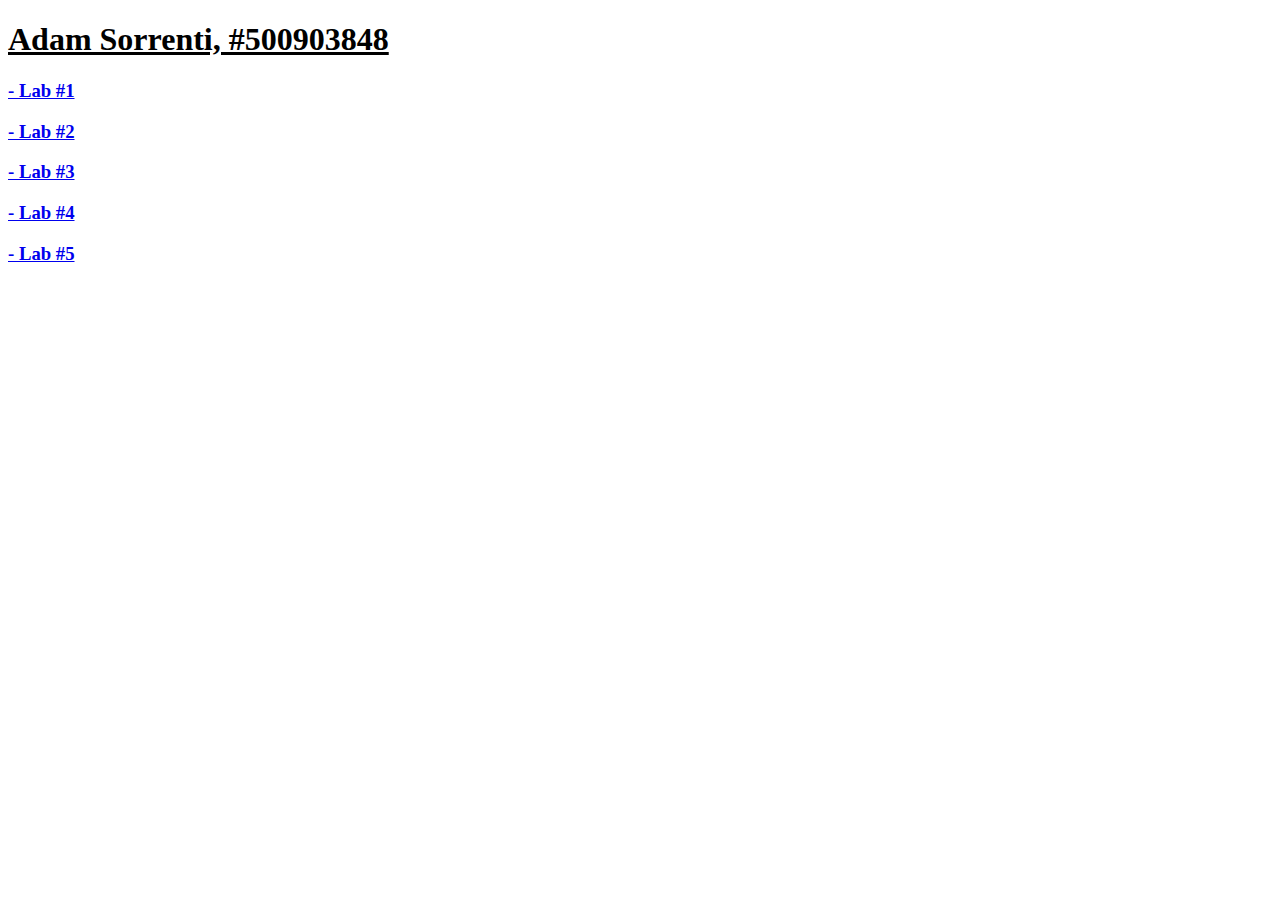
<file: public_html/index.html>
<!DOCTYPE html>
<html lang="en">
<head>
<meta charset="utf-8" />
<title>Adam Sorrenti</title>
</head>
<body>
	<h1><u>Adam Sorrenti, #500903848</u></h1>
	
	<div>
		<h3><a href="/lab01/lab01.html">- Lab #1</a></h3>
		<h3><a href="/lab02/lab02.html">- Lab #2</a></h3>
		<h3><a href="/lab03/lab03.html">- Lab #3</a></h3>
        <h3><a href="/lab04/lab04.html">- Lab #4</a></h3>
		<h3><a href="/lab05/lab05.html">- Lab #5</a></h3>
	</div>
</body>
</html>
</file>
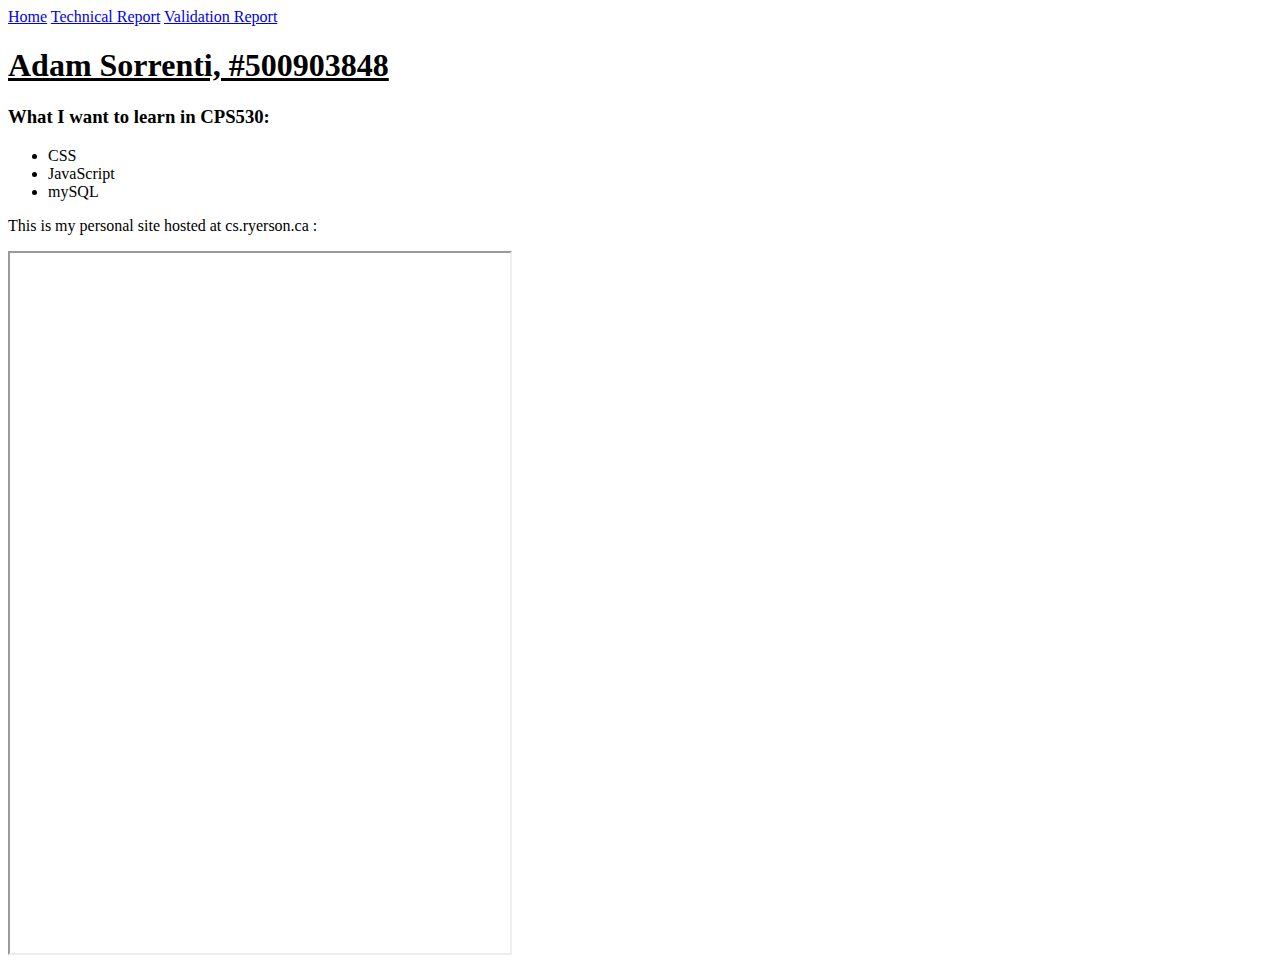
<file: public_html/lab01/lab01.html>
<!DOCTYPE html>
<html lang="en">
<head>
<meta charset="utf-8" />
<title>Adam Sorrenti</title>
</head>
<body>
	<div class="menu" >
	  <a class="active" href="http://cps530.x10.mx">Home</a>
	  <a href="/lab01/technical.html">Technical Report</a>
	  <a href="/lab01/validation.html">Validation Report</a>
	</div>
	
	<h1><u>Adam Sorrenti, #500903848</u></h1>
	
	<div>
		<h3>What I want to learn in CPS530:</h3>
		
		<ul>
			<li>CSS</li>
			<li>JavaScript</li>
			<li>mySQL</li>
		</ul>
	</div>
	<div>
		<p>This is my personal site hosted at cs.ryerson.ca :</p>
		<iframe width="500" height="700" src="http://cs.ryerson.ca/~apsorren/"></iframe>
	</div>
</body>
</html>
</file>
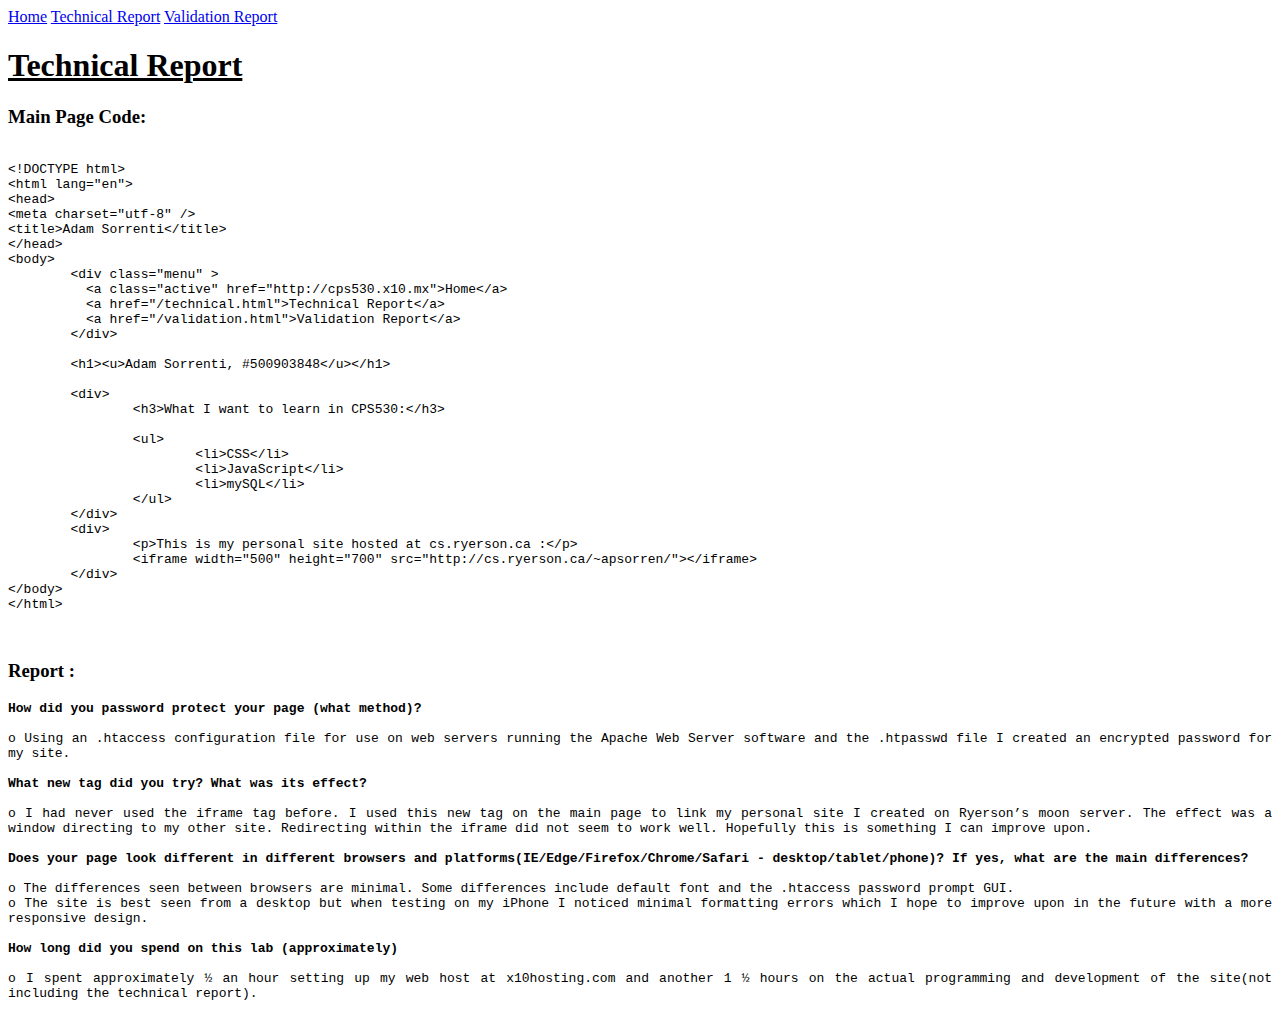
<file: public_html/lab01/technical.html>
<!DOCTYPE html>
<html lang="en">
<head>
<meta charset="utf-8" />
<title>Adam Sorrenti</title>
</head>
<body>
	<div class="menu" >
	  <a class="active" href="http://cps530.x10.mx">Home</a>
	  <a href="/lab01/technical.html">Technical Report</a>
	  <a href="/lab01/validation.html">Validation Report</a>
	</div>
	
	<h1><u>Technical Report</u></h1>
	
	<div>
		<h3>Main Page Code:</h3>
		<pre style="white-space: pre-wrap;word-wrap: break-word;text-align: justify;">
			<code>
&lt;!DOCTYPE html&gt;
&lt;html lang="en"&gt;
&lt;head&gt;
&lt;meta charset="utf-8" /&gt;
&lt;title&gt;Adam Sorrenti&lt;/title&gt;
&lt;/head&gt;
&lt;body&gt;
	&lt;div class="menu" &gt;
	  &lt;a class="active" href="http://cps530.x10.mx"&gt;Home&lt;/a&gt;
	  &lt;a href="/technical.html"&gt;Technical Report&lt;/a&gt;
	  &lt;a href="/validation.html"&gt;Validation Report&lt;/a&gt;
	&lt;/div&gt;

	&lt;h1&gt;&lt;u&gt;Adam Sorrenti, #500903848&lt;/u&gt;&lt;/h1&gt;

	&lt;div&gt;
		&lt;h3&gt;What I want to learn in CPS530:&lt;/h3&gt;

		&lt;ul&gt;
			&lt;li&gt;CSS&lt;/li&gt;
			&lt;li&gt;JavaScript&lt;/li&gt;
			&lt;li&gt;mySQL&lt;/li&gt;
		&lt;/ul&gt;
	&lt;/div&gt;
	&lt;div&gt;
		&lt;p&gt;This is my personal site hosted at cs.ryerson.ca :&lt;/p&gt;
		&lt;iframe width="500" height="700" src="http://cs.ryerson.ca/~apsorren/"&gt;&lt;/iframe&gt;
	&lt;/div&gt;
&lt;/body&gt;
&lt;/html&gt;
			</code>
		</pre>
	</div>
	
<div>
		<h3>Report	:</h3>
		<pre style="white-space: pre-wrap;word-wrap: break-word;text-align: justify;">
<strong>How did you password protect your page (what method)?</strong>

o Using an .htaccess configuration file for use on web servers running the Apache Web Server software and the .htpasswd file I created an encrypted password for my site.
<strong>
What new tag did you try? What was its effect?</strong>

o I had never used the iframe tag before. I used this new tag on the main page to link my personal site I created on Ryerson’s moon server. The effect was a window directing to my other site. Redirecting within the iframe did not seem to work well. Hopefully this is something I can improve upon.

<strong>Does your page look different in different browsers and platforms(IE/Edge/Firefox/Chrome/Safari - desktop/tablet/phone)? If yes, what are the main differences?</strong>

o The differences seen between browsers are minimal. Some differences include default font and the .htaccess password prompt GUI. 
o The site is best seen from a desktop but when testing on my iPhone I noticed minimal formatting errors which I hope to improve upon in the future with a more responsive design.

<strong>How long did you spend on this lab (approximately)</strong>

o I spent approximately ½ an hour setting up my web host at x10hosting.com and another 1 ½ hours on the actual programming and development of the site(not including the technical report).
		</pre>
	</div>
</body>
</html>
</file>
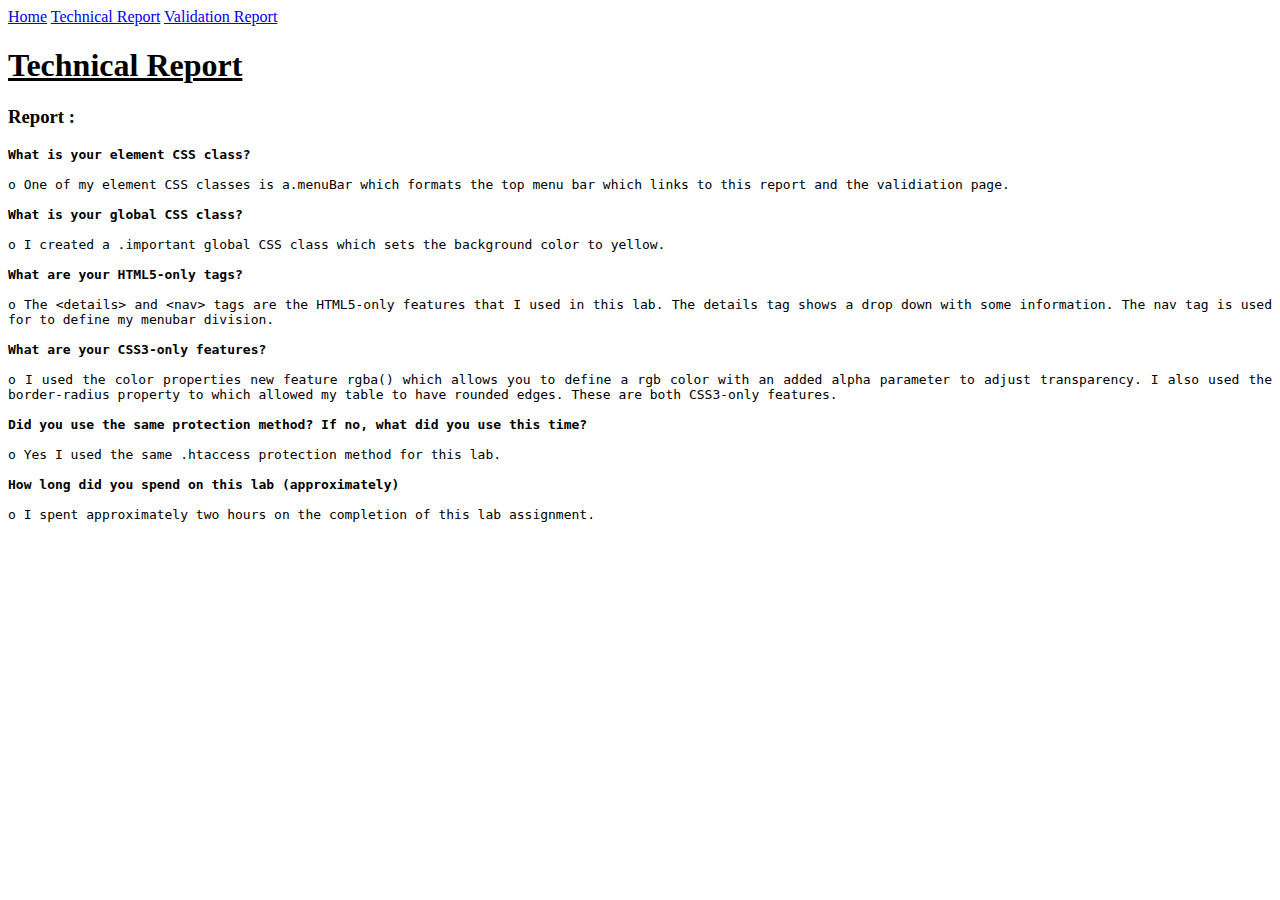
<file: public_html/lab02/technical.html>
<!DOCTYPE html>
<html lang="en">
<head>
<meta charset="utf-8" />
<title>Adam Sorrenti</title>
</head>
<body>
	<div class="menu" >
	  <a href="http://cps530.x10.mx">Home</a>
	  <a href="/lab02/technical.html">Technical Report</a>
	  <a href="/lab02/validation.html">Validation Report</a>
	</div>
	
	<h1><u>Technical Report</u></h1>
	
		<h3>Report	:</h3>
		<pre style="white-space: pre-wrap;word-wrap: break-word;text-align: justify;">
<strong>What is your element CSS class?</strong>

o One of my element CSS classes is a.menuBar which formats the top menu bar which links to this report and the validiation page.

<strong>What is your global CSS class?</strong>

o I created a .important global CSS class which sets the background color to yellow.

<strong>What are your HTML5-only tags?</strong>

o The &lt;details&gt; and &lt;nav&gt; tags are the HTML5-only features that I used in this lab. The details tag shows a drop down with some information. The nav tag is used for to define my menubar division.

<strong>What are your CSS3-only features?</strong>

o I used the color properties new feature rgba() which allows you to define a rgb color with an added alpha parameter to adjust transparency. I also used the border-radius property to which allowed my table to have rounded edges. These are both CSS3-only features.

<strong>Did you use the same protection method? If no, what did you use this time?</strong>

o Yes I used the same .htaccess protection method for this lab.

<strong>How long did you spend on this lab (approximately)</strong>

o I spent approximately two hours on the completion of this lab assignment.
		</pre>
	</div>
</body>
</html>
</file>
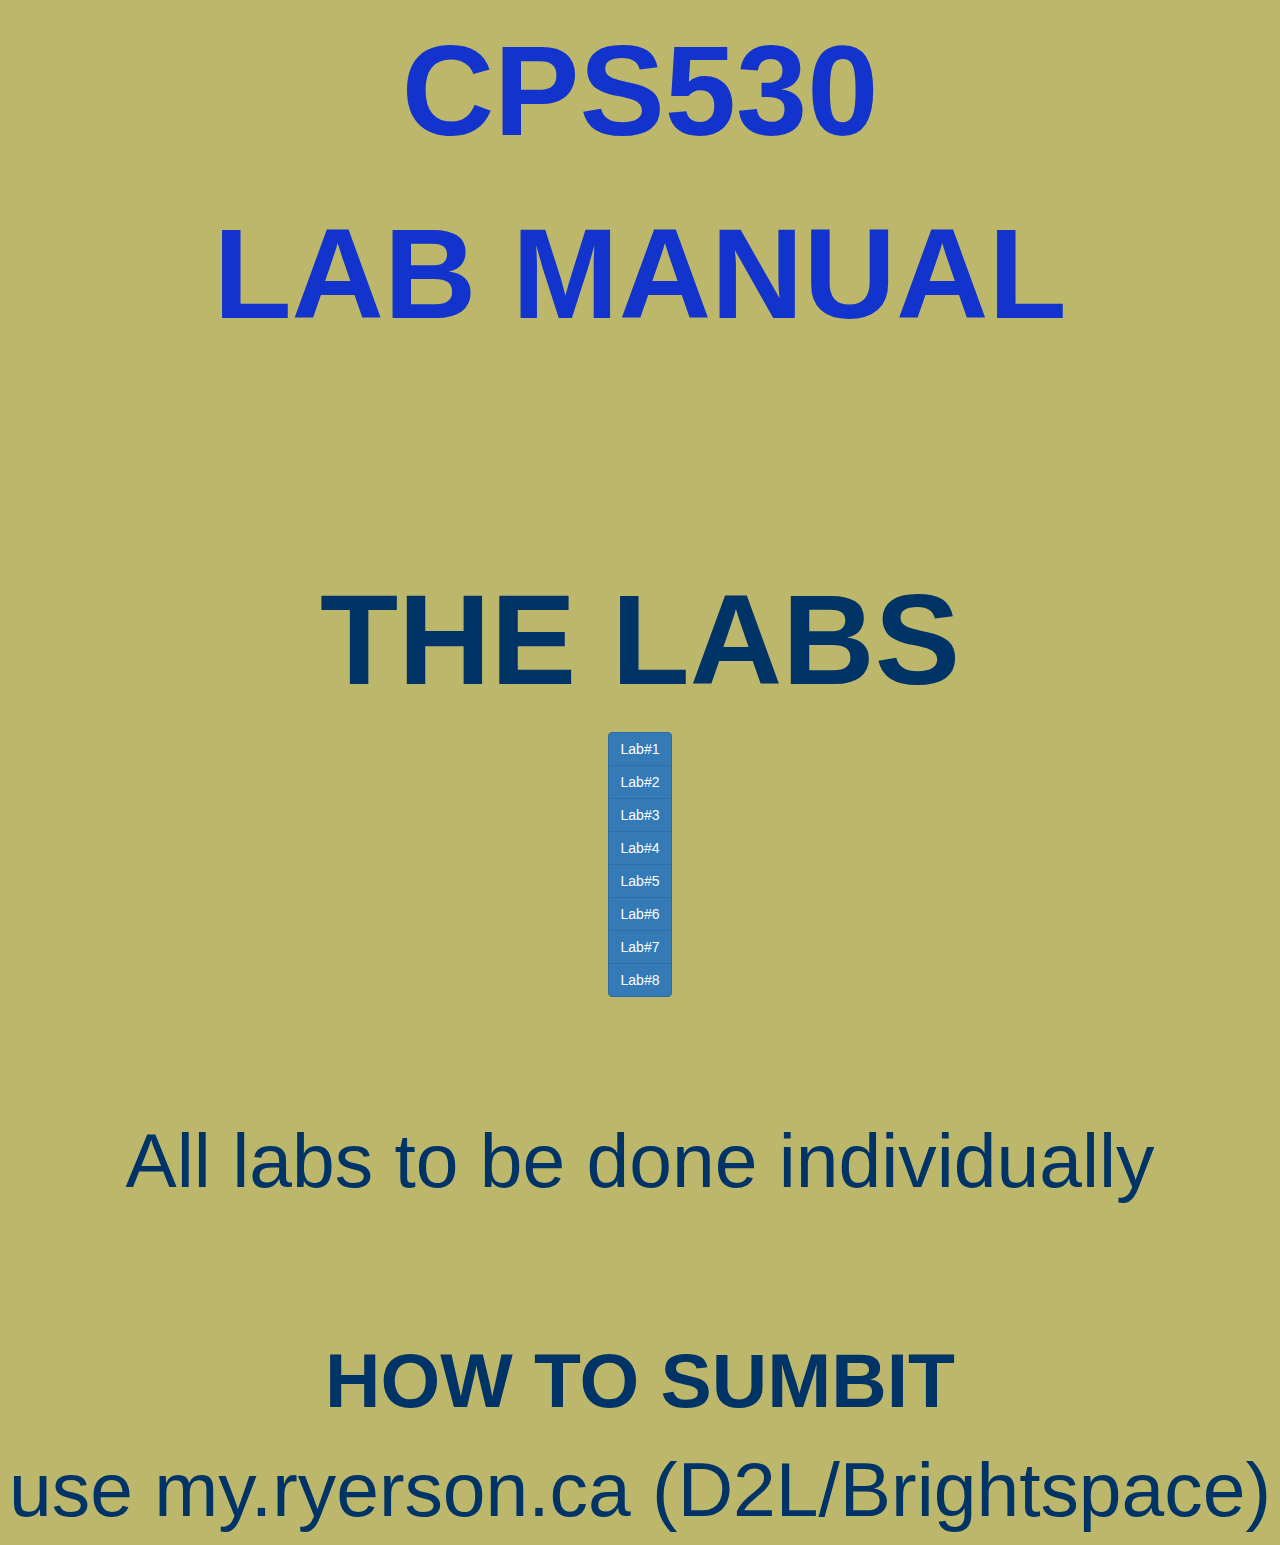
<file: public_html/lab03/buttons.html>
<!DOCTYPE html>
<html>
<head>
<title>CPS530 Lab Manual - Menu</title>
<meta charset="UTF-8">
<meta http-equiv="X-UA-Compatible" content="IE=edge">
<link rel="stylesheet" href="https://www.w3schools.com/w3css/4/w3.css">
<link rel="stylesheet" href="https://maxcdn.bootstrapcdn.com/bootstrap/3.4.0/css/bootstrap.min.css">
<link rel="stylesheet" type="text/css" href="styles.css">
<script src="https://ajax.googleapis.com/ajax/libs/jquery/3.4.1/jquery.min.js"></script>
<script src="https://maxcdn.bootstrapcdn.com/bootstrap/3.4.0/js/bootstrap.min.js"></script>
</head>

<body class="buttons">

<span style="font-weight:bold;font-size:10vw;color:#1234cc;">CPS530<br>
LAB MANUAL</span><br><br>


<b>THE LABS</b><br />
<div class="btn-group-vertical w3-container" style="font-size:1vw">
	<button type="button" class="btn btn-primary">Lab#1</button>
	<button type="button" class="btn btn-primary">Lab#2</button>
	<a class="btn btn-primary" href="main.html" target="lab03" role="button">Lab#3</a>
	<button type="button" class="btn btn-primary">Lab#4</button>
	<button type="button" class="btn btn-primary">Lab#5</button>
	<button type="button" class="btn btn-primary">Lab#6</button>
	<button type="button" class="btn btn-primary">Lab#7</button>
	<button type="button" class="btn btn-primary">Lab#8</button>
</div>
<div style="font-size:6vw">
<br>All labs to be done individually<br><br>

<b>HOW TO SUMBIT</b><br />
use my.ryerson.ca (D2L/Brightspace)<br />
	
</div>


</body>
</html>
</file>
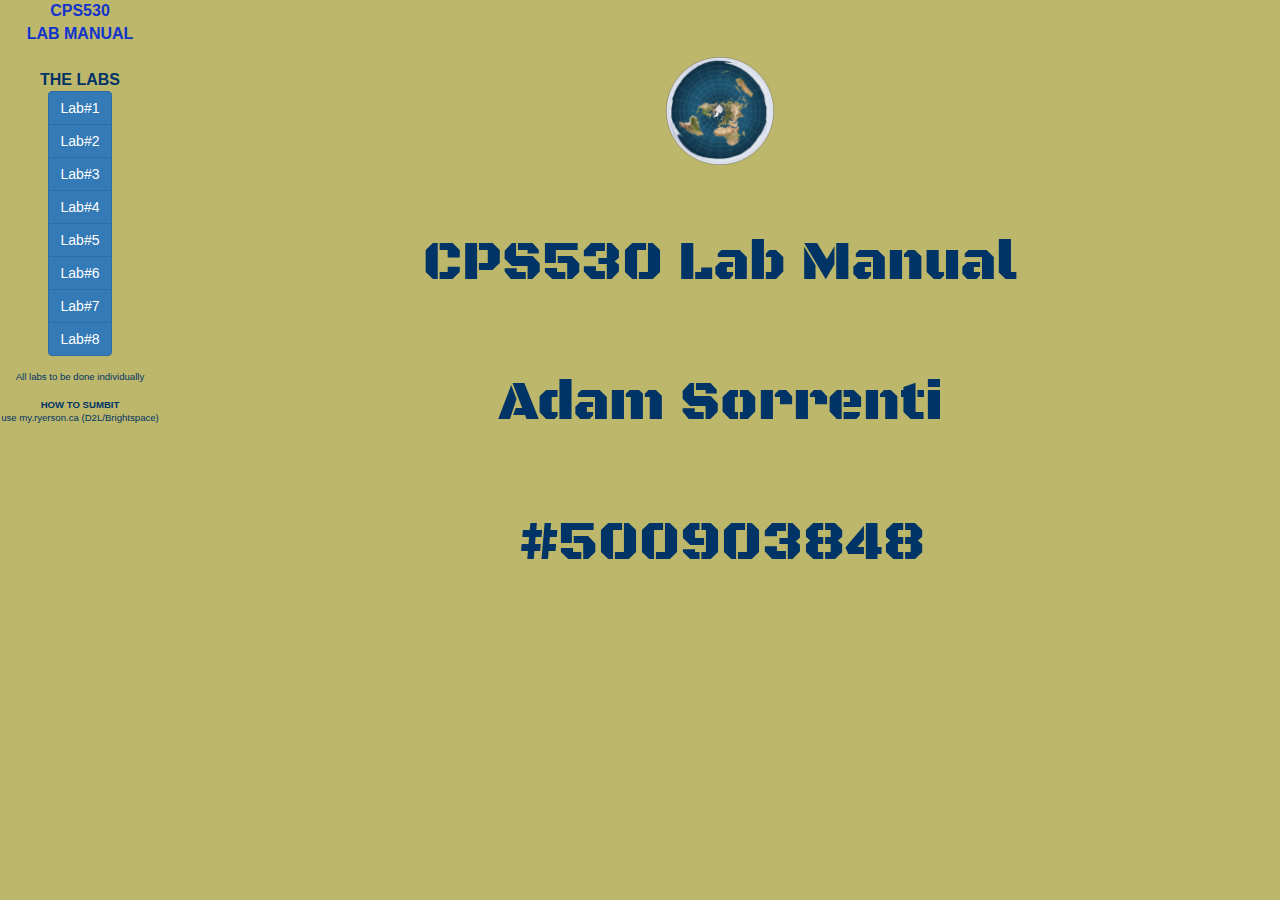
<file: public_html/lab03/lab03.html>
<!DOCTYPE html>
<html>
<head>
<title>CPS530 Lab Manual</title>
</head>
<meta charset="UTF-8">
<meta http-equiv="X-UA-Compatible" content="IE=edge">
<meta name="viewport" content="width=device-width, initial-scale=1">
<link rel="stylesheet" href="https://www.w3schools.com/w3css/4/w3.css">
<frameset framespacing="0" border="false" frameborder="0" cols="160,*">
  <frame style="width: 20%;" name="buttons" target="lab03" src="buttons.html" scrolling="auto">
  <frame style="width: 80%;" name="lab03" src="title.html" scrolling="auto" target="lab03">
  <noframes>
  <body bgcolor="#FFFFFF">
  <p>This page uses frames, but your browser doesn't support them. </p>
  </body>
  </noframes>
</frameset>
</html>
</file>
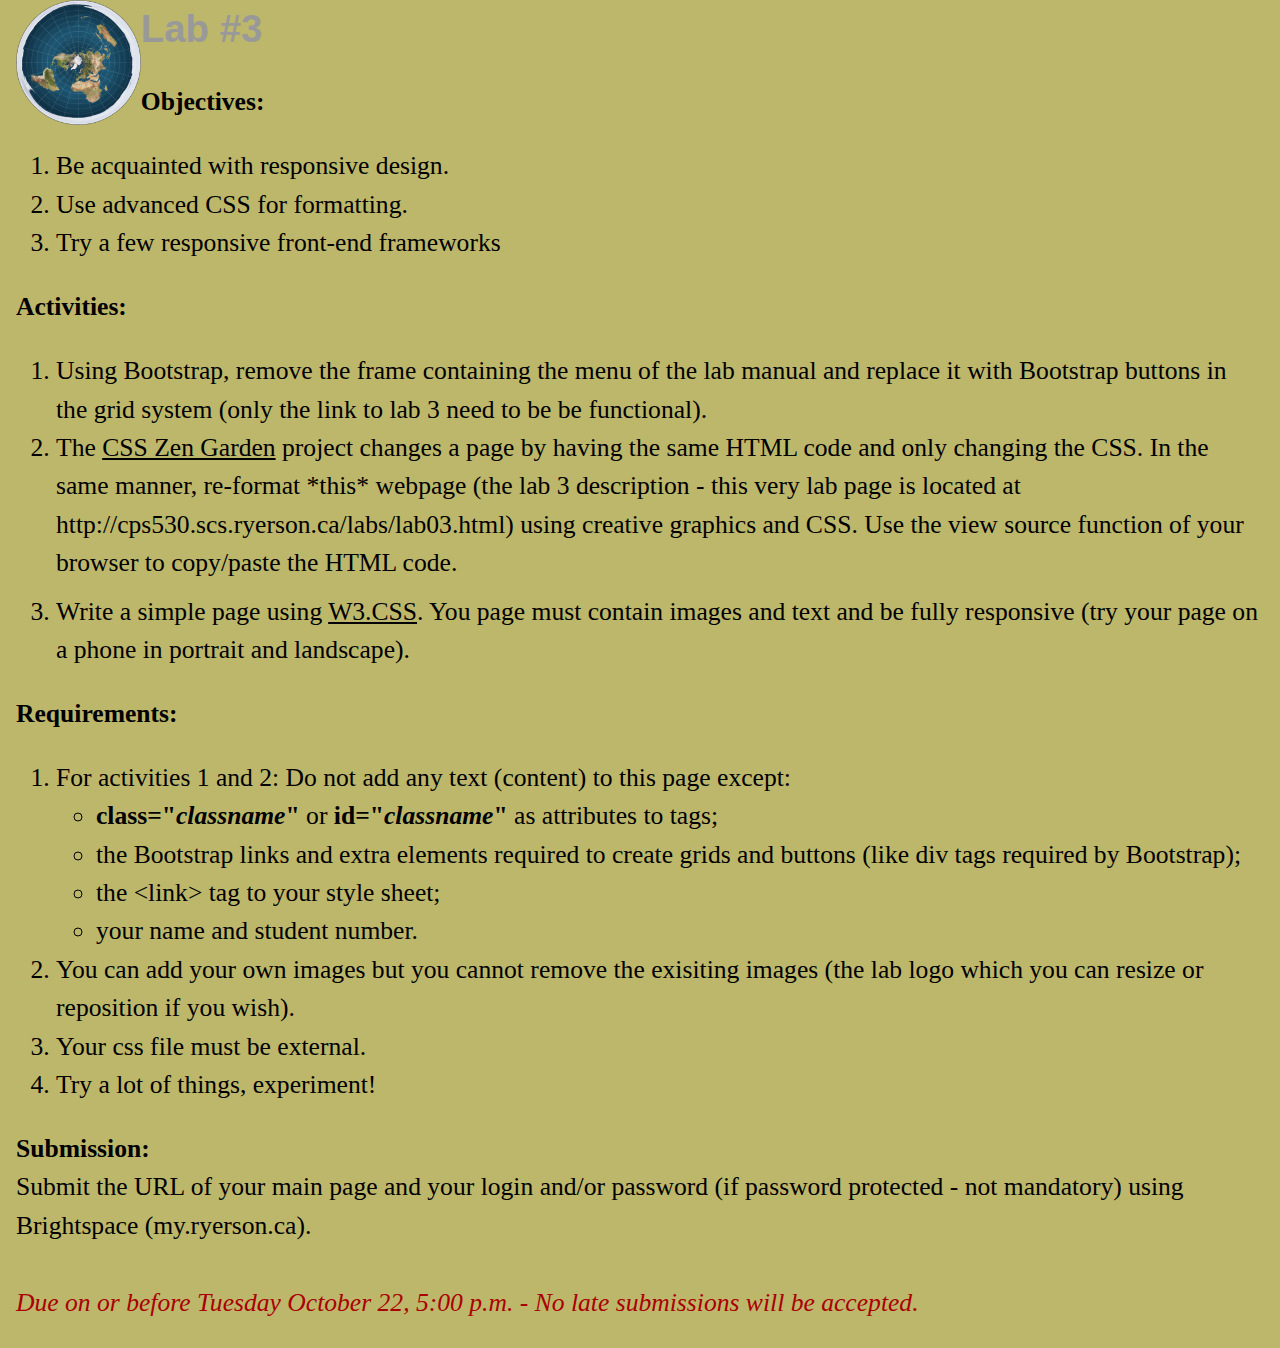
<file: public_html/lab03/main.html>
<!DOCTYPE html>
<html>
<head><title>CPS530 Lab 3</title>
</head>
<meta charset="UTF-8">
<meta http-equiv="X-UA-Compatible" content="IE=edge">
<meta name="viewport" content="width=device-width, initial-scale=1">
<link rel="stylesheet" href="https://www.w3schools.com/w3css/4/w3.css">
<link rel="stylesheet" type="text/css" href="styles.css">
<body class="w3-container content">
<img src="flatearth.png" width="10%" align="left" />
<h1 class="header">Lab #3</h1>

<p>
<p>
<p><b>Objectives:</b>
<ol>
<li>Be acquainted with responsive design.</li>
<li>Use advanced CSS for formatting.</li>
<li>Try a few responsive front-end frameworks</li>
</ol>
</p>

<p>
<b>Activities:</b>
<ol>
<li>Using Bootstrap, remove the frame containing the menu of the lab manual and replace it with Bootstrap buttons in the grid system (only the link to lab 3 need to be be functional).</li>
<li>The <a href="http://www.csszengarden.com/">CSS Zen Garden</a> project changes a page by having the same HTML code and only changing the CSS. In the same manner, re-format *this* webpage (the lab 3 description - this very lab page is located at http://cps530.scs.ryerson.ca/labs/lab03.html) using creative graphics and CSS. Use the view source function of your browser to copy/paste the HTML code.</li>

<li style="margin-top:10px;">Write a simple page using <a href="https://www.w3schools.com/w3css/default.asp">W3.CSS</a>. You page must contain images and text and be fully responsive (try your page on a phone in portrait and landscape).</li>
</ol>
</p>

<p>
<b>Requirements:</b>
<ol>
<li>For activities 1 and 2: Do not add any text (content) to this page except:
	<ul><li><b>class="<i>classname</i>"</b> or <b>id="<i>classname</i>"</b> as attributes to tags;</li>
	<li>the Bootstrap links and extra elements required to create grids and buttons (like div tags required by Bootstrap);</li>
	<li>the &lt;link&gt; tag to your style sheet;</li>
	<li>your name and student number.</li>
	</ul>
<li>You can add your own images but you cannot remove the exisiting images (the lab logo which you can resize or reposition if you wish).
<li>Your css file must be external.</li>
<li>Try a lot of things, experiment!</li>
</ol>
</p>

<p>
<b>Submission:</b><br>
Submit the URL of your main page and your login and/or password (if password protected - not mandatory) using Brightspace (my.ryerson.ca).<br><br>

<em style="color:#aa0000;">Due on or before Tuesday October 22, 5:00 p.m. - No late submissions will be accepted.</em>

</body>
</html>
</file>
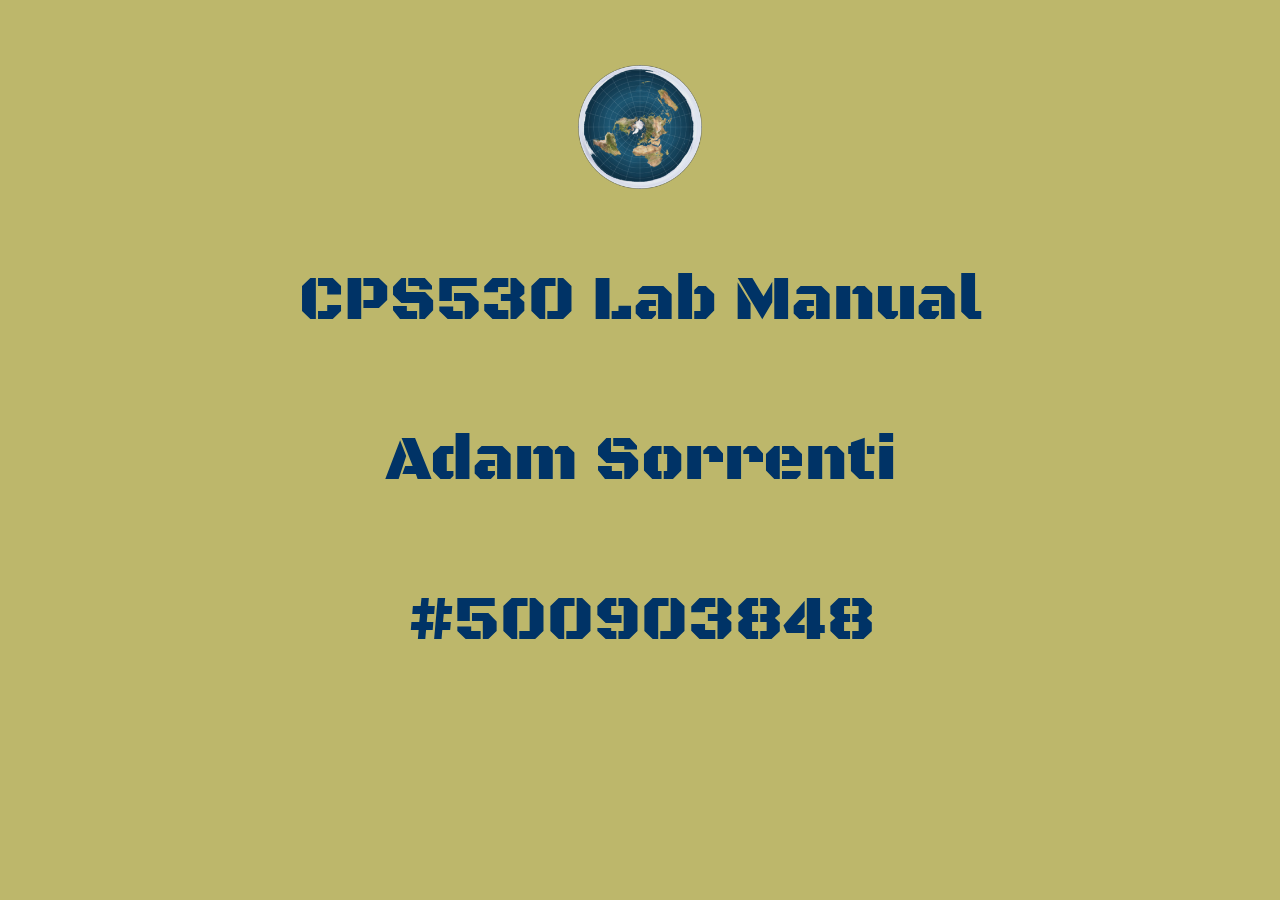
<file: public_html/lab03/title.html>
<!doctype html>
<html>
<head>
<title>CPS530 Lab Manual - Title</title>
<meta name="viewport" content="width=device-width, initial-scale=1">
<link rel="stylesheet" href="https://www.w3schools.com/w3css/4/w3.css">
<link rel="stylesheet" type="text/css" href="styles.css">
<link href="http://fonts.googleapis.com/css?family=Black+Ops+One" rel="stylesheet" type="text/css">
</head>

<body class="w3-container title">
<p align="center">
<img src="flatearth.png" width="10%" alt="world wide web">
</p>
<p align="center">
CPS530 Lab Manual</p>
<p align="center">Adam Sorrenti</p>
<p align="center">#500903848</p>

</body>
</html>
</file>
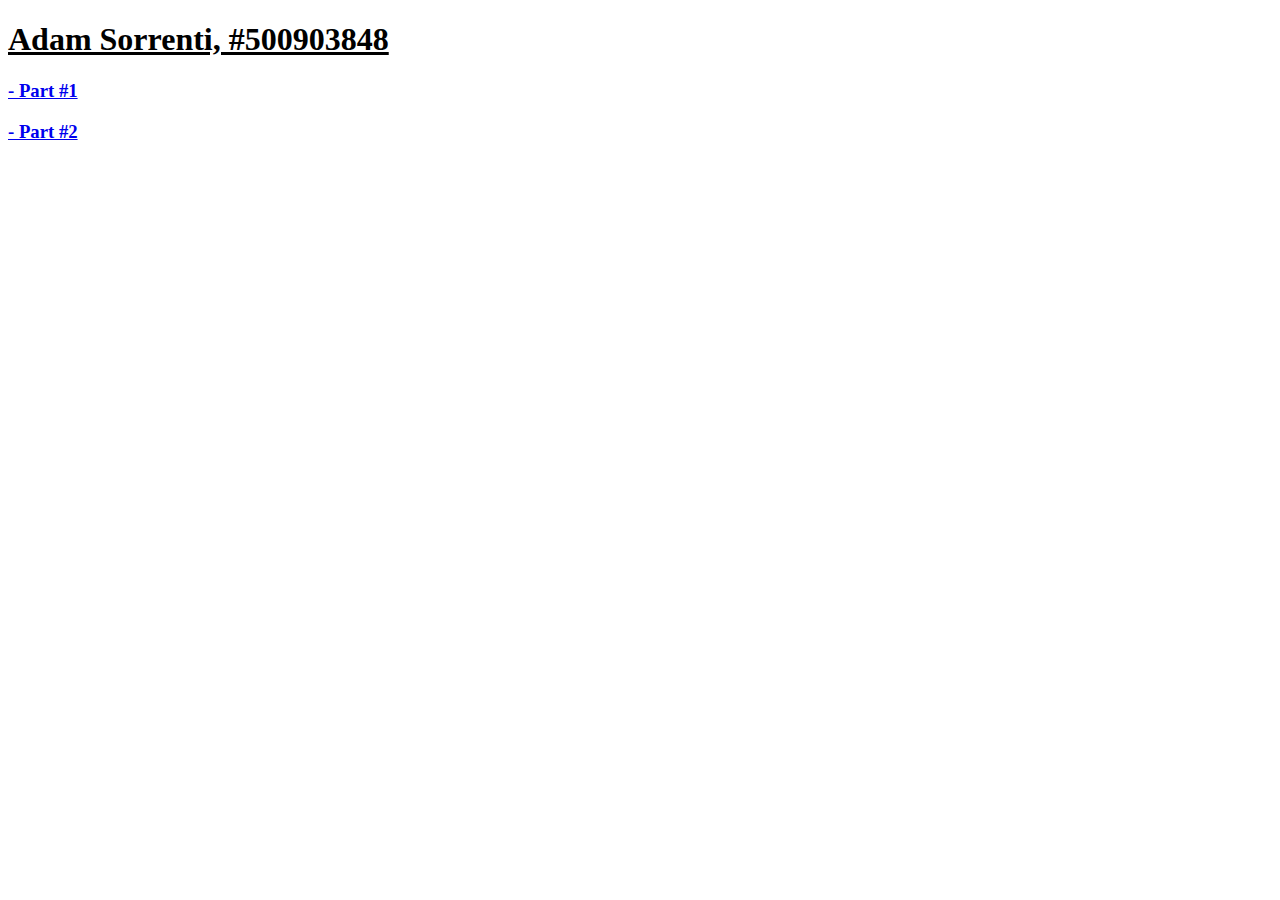
<file: public_html/lab04/lab04.html>
<!DOCTYPE html>

<html lang="en">
<head>
<meta charset="utf-8" />
<title>Adam Sorrenti</title>
</head>
<body>
	<h1><u>Adam Sorrenti, #500903848</u></h1>
	<div>
		<h3><a href="/lab04/part1/part1.html">- Part #1</a></h3>
		<h3><a href="/lab04/part2/part2.html">- Part #2</a></h3>
	</div>
</body>
</html>
</file>
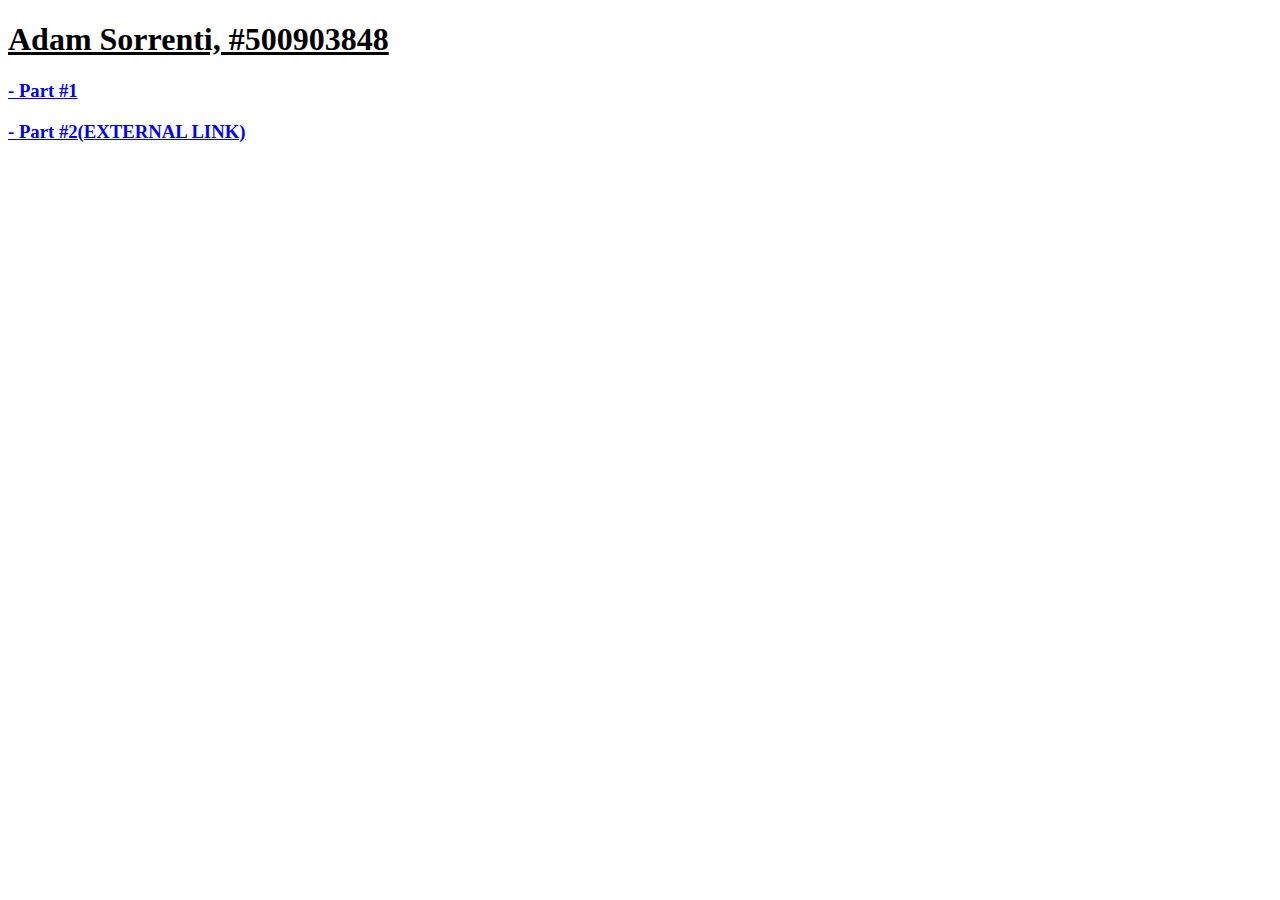
<file: public_html/lab05/lab05.html>
<!DOCTYPE html>

<html lang="en">
<head>
<meta charset="utf-8" />
<title>Adam Sorrenti</title>
</head>
<body>
	<h1><u>Adam Sorrenti, #500903848</u></h1>
	<div>
		<h3><a href="/lab05/part1/part1.php">- Part #1</a></h3>
		<h3><a href="http://cps530-lab.somee.com/lab05/part2/part2.asp">- Part #2(EXTERNAL LINK)</a></h3>
	</div>
</body>
</html>
</file>
<file: public_html/lab03/styles.css>
.btn-group-vertical {
	align-content: center;
}
/* The side navigation menu */
.sidebar {
  margin: 0;
  padding: 0;
  width: 200px;
  background-color: #f1f1f1;
  position: fixed;
  height: 100%;
  overflow: auto;
}

/* Sidebar links */
.sidebar a {
  display: block;
  color: black;
  padding: 16px;
  text-decoration: none;
}
/* Sidebar links */
.sidebar button {
  display: block;
  color: black;
  padding: 16px;
  text-decoration: none;
}

.content {
	font-family: "Times New Roman", Times, serif;
	background-color: darkkhaki;
	font-size:2vw;
}
.header { 

	color: #999999;
	font-family: arial, sans-serif;
	font-size: 3vw;
	font-weight: bold;
	margin-top: 0px;
	margin-bottom: 1px;

	}
.buttons {
	
	font-family: Verdana,Arial,Helvetica,Sans Serif; 
	font-size:10vw; 
	color:#003366; 
	background-color:darkkhaki; 
	font-weight:plain; 
	text-align:center;
}
.title {
	
	font-family: 'Black Ops One', cursive; 
	font-size:5vw; 
	color:#003366;
	background-color:darkkhaki; 
}
</file>
